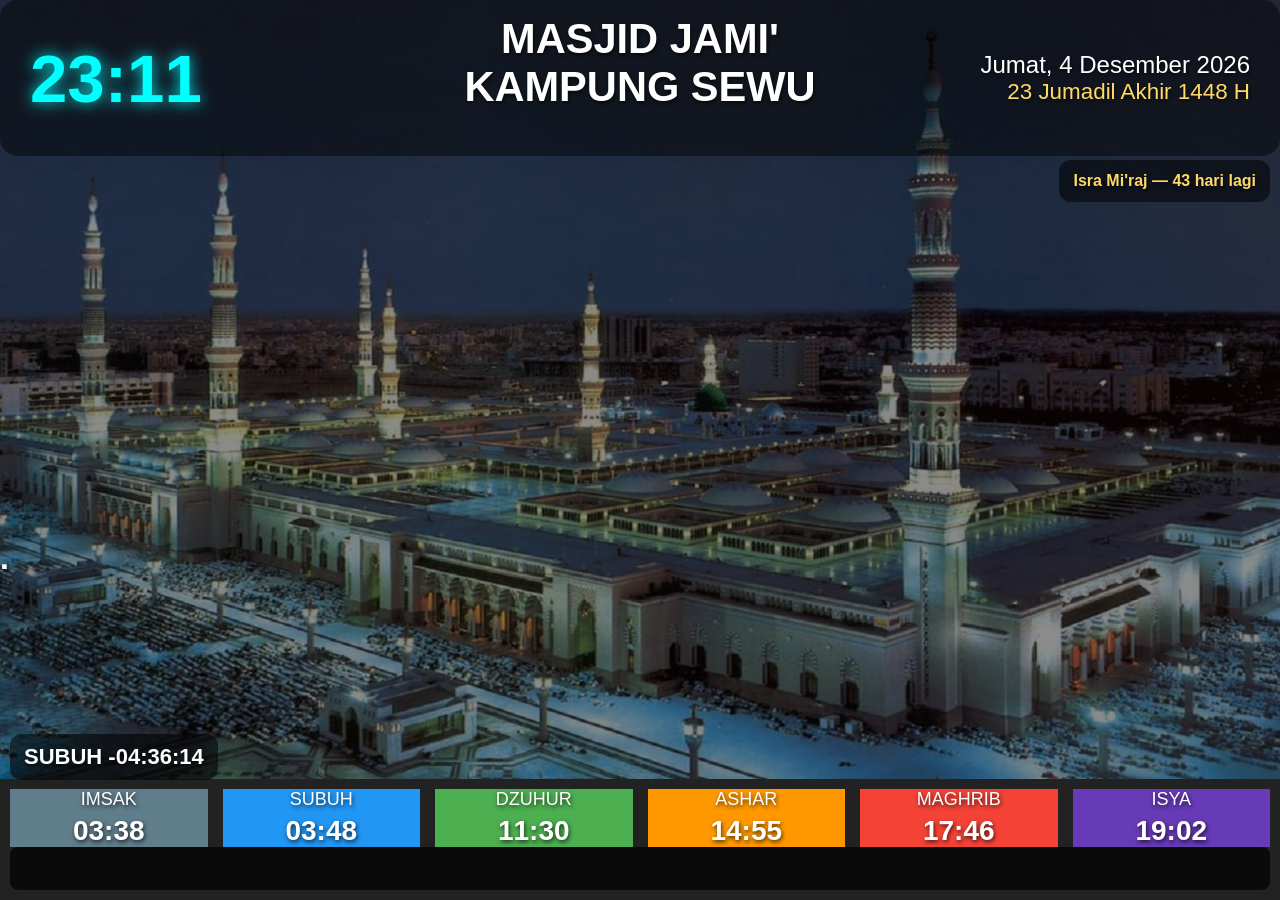
<file: index.html>
<!doctype html>
<html lang="id">
<head>
<meta charset="utf-8">
<meta name="viewport" content="width=device-width,initial-scale=1">
<title>Display Jadwal Sholat - Masjid Jami' Kampung Sewu</title>

<style>
body {
 margin: 0;
 padding: 20px;
 background: url("masjid2.jpg") no-repeat center center fixed;
 background-size: cover;
 color: white;
 font-family: Arial, sans-serif;
 text-shadow: 1px 2px 4px rgba(0,0,0,.7);
}
 
/* HEADER */
#headerTop {
 display: grid;
 grid-template-columns: 1fr 2fr 1fr;
 align-items: center;
 background: rgba(0,0,0,.45);
 padding: 15px 30px;
 border-radius: 18px;
 margin-bottom: 25px;
}

 #jamDigital {
 font-size: 4.2rem;
 font-weight: 900;
 color: #00ffff;
 text-shadow: 0 0 15px rgba(0,255,255,.9);
}
 
 .kedip { animation: blink 1s steps(2, start) infinite; }
 @keyframes blink { to { visibility: hidden; } }
 
 .header-center { text-align: center; }
 #masjidName { font-size: 2.6rem; font-weight: 900; }

/* ALAMAT BERJALAN */
#alamatWrapper{
  overflow:hidden;
  white-space:nowrap;
  margin-top:6px;
}
#alamatMasjid{
  display:inline-block;
  padding-left:100%;
  animation:alamatJalan 18s linear infinite;
  font-size:1.3rem;
  color:#ffeeaa;
}
 @keyframes alamatJalan {
 from { transform: translateX(0); }
 to { transform: translateX(-100%); }
 }

 .header-right { text-align: right; }
 #tanggalDisplay { font-size: 1.5rem; }
 #hijriDisplay { font-size: 1.4rem; color: #ffd966; }

 /* HARI BESAR */
 #hariBesarBox {
 background: rgba(0,0,0,.55);
 padding: 12px 14px;
 border-radius: 12px;
 position: fixed;
 right: 10px;
 top: 160px;
 max-width: 300px;
 font-size: 1rem;
 font-weight: 600;
 text-align: right;
 color: #ffd966;
 }

 /* TABLE */
table{
 width:100%;
 max-width:700px;
 margin:auto;
 border-collapse:collapse;
 font-size:1.4rem;
}
th,td{
 padding:12px;
 background:rgba(0,0,0,0.4);
}
 /* MARQUEE */
#marqueeBox{
  background:rgba(0,0,0,.55);
  padding:12px;
  font-size:1.6rem;
  margin-top:25px;
  border-radius:8px;
  overflow:hidden;
}
#marqueeText{
  display:inline-block;
  white-space:nowrap;
  animation:jalan 18s linear infinite;
}
 @keyframes jalan {
 from { transform: translateX(0); }
 to { transform: translateX(-100%); }
 }

 

 /* OVERLAY */
 .overlay {
 position: fixed; inset: 0; display: none;
 justify-content: center; align-items: center; z-index: 99999;
 }
 .overlay img { position: absolute; width: 100%; height: 100%; object-fit: cover; opacity: 1; }
 .overlay-content { position: relative; z-index: 2; text-align: center; color: white; }
 .countdown-large { font-size: 180px; font-weight: 900; line-height: 1; color: black; }
 .overlay-text { font-size: 60px; font-weight: bold; letter-spacing: 5px; background: rgba(0,0,0,0.5); padding: 10px 40px; border-radius: 50px; }
</style>
<link id="theme-link" rel="stylesheet" href="style.css">
</head>

<body>

<div id="headerTop">
 <div id="jamDigital">
 <span id="hDisplay">00</span><span class="kedip">:</span><span id="mDisplay">00</span>
 </div>

 <div class="header-center">
 <div id="masjidName">MASJID JAMI' <br>KAMPUNG SEWU</div>
 <div id="alamatWrapper">
 <div id="alamatMasjid">Jl. Gotong Royong, Sewu, Kec. Jebres, Surakarta</div>
 </div>
 </div>

 <div class="header-right">
 <div id="tanggalDisplay"></div>
 <div id="hijriDisplay"></div>
 </div>
</div>

<div id="hariBesarBox">
 <span id="hariBesarText">Memuat hari besar...</span>
</div>
<body onclick="toggleFullscreen()">

 <div style="text-align: left; margin-top: 30%;">
 <h1>.</h1>
 <p></p>
 </div>

 <script>
 var elem = document.documentElement;

 function toggleFullscreen() {
 // Mengecek apakah layar sedang dalam mode Full Screen atau tidak
 if (!document.fullscreenElement && // Standard syntax
  !document.webkitFullscreenElement && // Chrome, Safari, Opera
  !document.msFullscreenElement) { // IE/Edge
 
 // JIKA TIDAK FULLSCREEN -> MASUK KE FULLSCREEN
 if (elem.requestFullscreen) {
  elem.requestFullscreen();
 } else if (elem.webkitRequestFullscreen) {
  elem.webkitRequestFullscreen();
 } else if (elem.msRequestFullscreen) {
  elem.msRequestFullscreen();
 }
 
 } else {
 
 // JIKA SUDAH FULLSCREEN -> KELUAR DARI FULLSCREEN
 if (document.exitFullscreen) {
  document.exitFullscreen();
 } else if (document.webkitExitFullscreen) {
  document.webkitExitFullscreen();
 } else if (document.msExitFullscreen) {
  document.msExitFullscreen();
 }
 
 }
 }
 </script>								 
<div class="footer-text">
  <div class="jadwal" id="jadwalTable">
  <div class="box imsak"> <span>IMSAK</span> <strong id="imsak">--:--</strong> </div>
  <div class="box subuh"> <span>SUBUH</span> <strong id="subuh">--:--</strong> </div>
  <div class="box dzuhur"> <span>DZUHUR</span> <strong id="dzuhur">--:--</strong> </div>
  <div class="box ashar"> <span>ASHAR</span> <strong id="ashar">--:--</strong> </div>
  <div class="box maghrib"> <span>MAGHRIB</span> <strong id="maghrib">--:--</strong> </div>
  <div class="box isya"> <span>ISYA</span> <strong id="isya">--:--</strong> </div>
</div>

 <div class="countdown" id="countdown">
   Memuat...
  </div>
<div class="marquee">
 <span>
 “Sholat berjamaah lebih utama dua puluh tujuh derajat.” (HR. Bukhari & Muslim) — 
 Mohon matikan atau silent handphone saat sholat berlangsung — 
 Luruskan dan rapatkan shaf — Jagalah kebersihan dan ketenangan masjid
 </span>
</div>

<audio id="beepAudio" src="beep.mp3" preload="auto"></audio>

<div id="universalOverlay" class="overlay">
 <img src="iqomah.jpg">
 <div class="overlay-content">
 <div id="overlayCountdown" class="countdown-large">00:00</div>
 <div id="overlayStatus" class="overlay-text">MENUJU ADZAN</div>
 </div>
</div>
<audio id="beepAudio" src="beep.mp3"></audio>


<div id="iqomahOverlay" class="overlay">
 <img src="iqomah.jpg">
 <div class="iqomah-box-content">
 <div id="iqomahCountdownDisplay" class="countdown-large">10:00</div>
 <div class="iqomah-text">MENJELANG IQOMAH</div>
 </div>
</div>
<script src="jeb_2026.js"></script>

<script>
/* GLOBAL VARIABLES */
let audioUnlocked = false;
let modeIqomahActive = false;
let iqomahEndTime = 0;
let lastPlayedMinute = "";

/* 1. FUNGSI AKTIFKAN FITUR (FULLSCREEN & AUDIO) */
function aktifkanFitur() {
 if (!document.fullscreenElement) {
 document.documentElement.requestFullscreen().catch(e => {
  console.log("Gagal Fullscreen: ", e.message);
 });
 }

 if (!audioUnlocked) {
 const beep = document.getElementById('beepAudio');
 beep.play().then(() => {
  beep.pause();
  beep.currentTime = 0;
  audioUnlocked = true;
  console.log("Audio Berhasil Diaktifkan");
 }).catch(e => console.log("Menunggu interaksi user untuk audio"));
 }
}

document.addEventListener('keydown', (e) => {
 if (e.key === '1') { aktifkanFitur(); }
});

/* 2. JAM & TANGGAL */
setInterval(() => {
 const n = new Date();
 document.getElementById("hDisplay").textContent = String(n.getHours()).padStart(2, '0');
 document.getElementById("mDisplay").textContent = String(n.getMinutes()).padStart(2, '0');

 const hari = ["Minggu","Senin","Selasa","Rabu","Kamis","Jumat","Sabtu"];
 const bulan = ["Januari","Februari","Maret","April","Mei","Juni","Juli","Agustus","September","Oktober","November","Desember"];
 document.getElementById("tanggalDisplay").textContent = `${hari[n.getDay()]}, ${n.getDate()} ${bulan[n.getMonth()]} ${n.getFullYear()}`;

 // Hijri (Simple Calculation Reference)
 const d = new Date(); d.setDate(d.getDate() - 1);
 const fmt = new Intl.DateTimeFormat('id-ID-u-ca-islamic-umalqura', {day:'numeric', month:'numeric', year:'numeric'});
 const parts = fmt.formatToParts(d);
 const hijriMonths = ["Muharram","Safar","Rabiul Awal","Rabiul Akhir","Jumadil Awal","Jumadil Akhir","Rajab","Sya'ban","Ramadhan","Syawal","Dzulqaidah","Dzulhijjah"];
 const mIdx = parts.find(p=>p.type==='month').value;
 document.getElementById("hijriDisplay").innerHTML = `${parts.find(p=>p.type==='day').value} ${hijriMonths[mIdx-1]} ${parts.find(p=>p.type==='year').value} H`;
}, 1000);

/* 3. PARSE JADWAL CSV */
function parseCSV(text){
 const lines = text.split(/\r?\n/).filter(l=>l.trim()!=="");
 lines.shift();
 return lines.map(line=>{
 const cells=[], cur={v:"",q:false};
 for(let c of line){
 if(c=='"'){cur.q=!cur.q;continue;}
 if(c==',' && !cur.q){cells.push(cur.v);cur.v='';continue;}
 cur.v+=c;
 }
 cells.push(cur.v);
 return cells.map(c=>c.trim());
 });
}

if(typeof rawData !== 'undefined'){
 const rows = parseCSV(rawData);
 const now = new Date();
 const tStr = `${String(now.getDate()).padStart(2,'0')}/${String(now.getMonth()+1).padStart(2,'0')}/${now.getFullYear()}`;
 const todayRow = rows.find(r => r[0].includes(tStr));

 if(todayRow){
 document.getElementById("imsak").textContent = todayRow[1];
 document.getElementById("subuh").textContent = todayRow[2];
 document.getElementById("dzuhur").textContent = todayRow[3];
 document.getElementById("ashar").textContent = todayRow[4];
 document.getElementById("maghrib").textContent = todayRow[5];
 document.getElementById("isya").textContent = todayRow[6];
 window.jadwal = { subuh:todayRow[2], dzuhur:todayRow[3], ashar:todayRow[4], maghrib:todayRow[5], isya:todayRow[6] };
 }
}

/* 4. LOGIKA UTAMA: COUNTDOWN & BEEP */
function updateLogic() {
 if(!window.jadwal) return;

 const now = new Date();
 const jamMenitSekarang = `${String(now.getHours()).padStart(2,'0')}:${String(now.getMinutes()).padStart(2,'0')}`;
 const listWaktu = [window.jadwal.subuh, window.jadwal.dzuhur, window.jadwal.ashar, window.jadwal.maghrib, window.jadwal.isya];

 /* --- CEK WAKTU SHOLAT (BEEP) --- */
 if (listWaktu.includes(jamMenitSekarang) && lastPlayedMinute !== jamMenitSekarang) {
 lastPlayedMinute = jamMenitSekarang;
 if (audioUnlocked) {
  document.getElementById('beepAudio').play();
  console.log("BEEP!");
 }
 modeIqomahActive = true;
 iqomahEndTime = now.getTime() + (10 * 60 * 1000); // 10 Menit
 }

 /* --- LOGIKA OVERLAY --- */
 const overlay = document.getElementById("universalOverlay");
 const overlayCD = document.getElementById("overlayCountdown");
 const overlayStatus = document.getElementById("overlayStatus");

 if (modeIqomahActive) {
 const iqomahDiff = iqomahEndTime - now.getTime();
 if (iqomahDiff > 0) {
  overlay.style.display = "flex";
  overlayStatus.textContent = "MENJELANG IQOMAH";
  const im = String(Math.floor(iqomahDiff / 60000)).padStart(2,"0");
  const is = String(Math.floor((iqomahDiff % 60000) / 1000)).padStart(2,"0");
  overlayCD.textContent = `${im}:${is}`;
 } else {
  overlay.style.display = "none";
  modeIqomahActive = false;
 }
 } else {
 // Countdown ke sholat berikutnya untuk tampilan utama
 let next = null;
 const sholatKeys = ["Subuh", "Dzuhur", "Ashar", "Maghrib", "Isya"];
 listWaktu.forEach((w, i) => {
  const [h, m] = w.split(":");
  const d = new Date(now.getFullYear(), now.getMonth(), now.getDate(), h, m, 0);
  if (d > now && !next) next = { n: sholatKeys[i], d: d };
 });

 if (!next) { // Jika sudah Isya, ke Subuh Besok
  const [h, m] = window.jadwal.subuh.split(":");
  next = { n: "Subuh", d: new Date(now.getFullYear(), now.getMonth(), now.getDate() + 1, h, m, 0) };
 }

 const diff = next.d - now;
 const h = String(Math.floor(diff / 3600000)).padStart(2,"0");
 const m = String(Math.floor((diff % 3600000) / 60000)).padStart(2,"0");
 const s = String(Math.floor((diff % 60000) / 1000)).padStart(2,"0");
 document.getElementById("countdown").textContent = `${next.n.toUpperCase()} -${h}:${m}:${s}`;

 // Overlay Menuju Adzan (5 menit sebelum)
 if (diff <= 300000 && diff > 0) {
  overlay.style.display = "flex";
  overlayStatus.textContent = "MENUJU ADZAN";
  overlayCD.textContent = `${m}:${s}`;
 } else {
  overlay.style.display = "none";
 }
 }
}

setInterval(updateLogic, 1000);

/* 5. BACKGROUND SLIDE */
const bg = ["nabawi1.jpg","masjid2.jpg"];
let bgIdx = 0;
setInterval(() => {
 document.body.style.backgroundImage = `url('${bg[bgIdx]}')`;
 bgIdx = (bgIdx + 1) % bg.length;
}, 30000);

/* 6. HARI BESAR */
const hariBesar = [
 {n:"Isra Mi'raj",m:1,d:16}, {n:"Awal Ramadhan",m:2,d:19}, {n:"Idul Fitri",m:3,d:20}, {n:"Idul Adha",m:5,d:27}
];
function updateHariBesar(){
 const now = new Date();
 let dekat = null, sel = 9999;
 hariBesar.forEach(h => {
 let t = new Date(now.getFullYear(), h.m-1, h.d);
 if (t < now) t.setFullYear(t.getFullYear()+1);
 let s = Math.ceil((t-now)/86400000);
 if (s < sel){ sel = s; dekat = h; }
 });
 document.getElementById("hariBesarText").textContent = `${dekat.n} — ${sel} hari lagi`;
}
updateHariBesar();
</script>
</body>
</html>
</file>
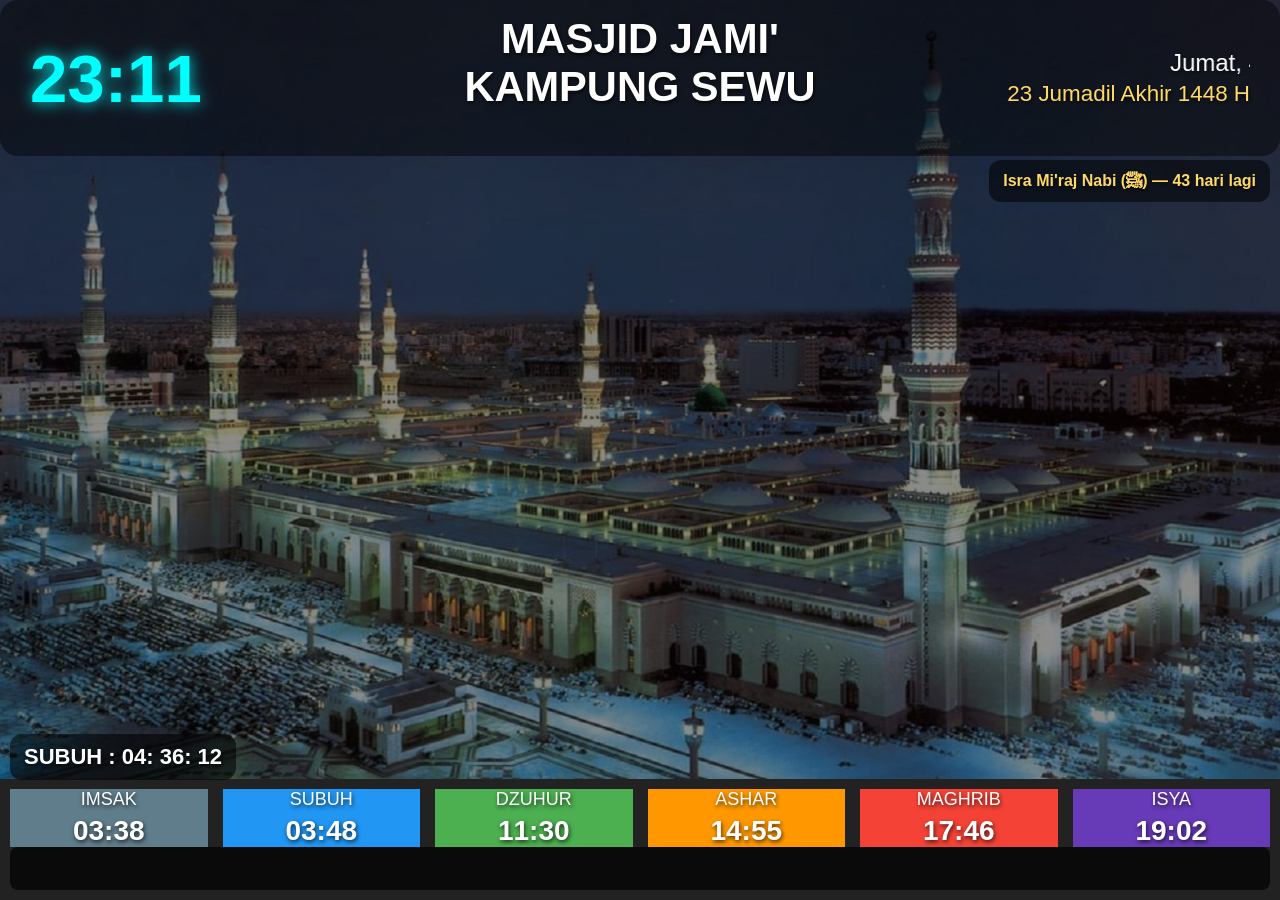
<file: index71.html>
<!doctype html>
<html lang="id">
<head>
<meta charset="utf-8">
<meta name="viewport" content="width=device-width,initial-scale=1">
<title>Display Jadwal Sholat -  Masjid Jami' Kampung Sewu</title>

<style>
body{
  margin:0;
  padding:20px;
  background:url("masjid2.jpg") no-repeat center center fixed;
  background-size:cover;
  color:white;
  font-family:Arial, sans-serif;
  text-shadow:1px 2px 4px rgba(0,0,0,.7);										  

}	
/* HEADER */
#headerTop{
  display:grid;
  grid-template-columns:1fr 2fr 1fr;
  align-items:center;
  background:rgba(0,0,0,.45);
  padding:15px 30px;
  border-radius:18px;
  margin-bottom:25px;
}

#jamDigital{
  font-size:4.2rem;
  font-weight:900;
  color:#00ffff;
  text-shadow:0 0 15px rgba(0,255,255,.9);
}
.kedip { animation: blink 1s steps(2, start) infinite; }
        @keyframes blink { to { visibility: hidden; } 
}
.header-center{text-align:center}

#masjidName{
  font-size:2.6rem;
  font-weight:900;
}

/* ALAMAT BERJALAN */
#alamatWrapper{
  overflow:hidden;
  white-space:nowrap;
  margin-top:6px;
}
#alamatMasjid{
  display:inline-block;
  padding-left:100%;
  animation:alamatJalan 18s linear infinite;
  font-size:1.3rem;
  color:#ffeeaa;
}
@keyframes alamatJalan{
  from{transform:translateX(0)}
  to{transform:translateX(-100%)}
}

.header-right{text-align:right}
#tanggalDisplay{font-size:1.5rem}
#hijriDisplay{font-size:1.4rem;color:#ffd966}

/* HARI BESAR */
#hariBesarBox{
  background:rgba(0,0,0,.55);
  padding:12px 14px;
  border-radius:12px;
  position: fixed;
  right:10px;
  top:160px;
  max-width:300px;
  font-size:1rem;
  font-weight:600;
  text-align:right;
  color:#ffd966;
}

/* TABLE */
table{
  width:100%;
  max-width:700px;
  margin:auto;
  border-collapse:collapse;
  font-size:1.4rem;
}
th,td{
  padding:12px;
  background:rgba(0,0,0,0.4);
}

/* MARQUEE */
#marqueeBox{
  background:rgba(0,0,0,.55);
  padding:12px;
  font-size:1.6rem;
  margin-top:25px;
  border-radius:8px;
  overflow:hidden;
}
#marqueeText{
  display:inline-block;
  white-space:nowrap;
  animation:jalan 18s linear infinite;
}
@keyframes jalan{
  from{transform:translateX(100%)}
  to{transform:translateX(-100%)}
}

/* ================= OVERLAY FULL SCREEN ================= */

  .overlay {
    position: fixed; inset: 0; display: none;
    justify-content: center; align-items: center; z-index: 99999;
  }
  .overlay img { position: absolute; width: 100%; height: 100%; object-fit: cover; }
  .overlay-content { position: relative; z-index: 2; text-align: center; color: black; text-shadow: none; }
  .countdown-large { font-size: 150px; font-weight: 900; }
  .overlay-text { font-size: 60px; font-weight: bold; letter-spacing: 5px; }


</style>

<link id="theme-link" rel="stylesheet" href="style.css">

</head>

<body>

<!-- ================= HEADER ================= -->
<div id="headerTop">

  <!-- JAM DIGITAL -->
  <div id="jamDigital">
        <span id="hDisplay">00</span><span class="kedip">:</span><span id="mDisplay">00</span>
    </div>

  <!-- NAMA MASJID + ALAMAT -->
  <div class="header-center">
    <div id="masjidName">
      MASJID JAMI'<br>KAMPUNG SEWU
    </div>

    <div id="alamatWrapper">
      <div id="alamatMasjid">
        Jl. Gotong Royong, Sewu, Kec. Jebres, Surakarta
      </div>
    </div>
  </div>

  <!-- TANGGAL -->
  <div class="header-right">
    <marquee>
      <div id="tanggalDisplay"></div>
    </marquee>
    <div id="hijriDisplay"></div>
  </div>

</div>

<!-- ================= HARI BESAR ISLAM ================= -->
<div id="hariBesarBox">
  <span id="hariBesarText">Memuat hari besar Islam...</span>
</div>	   
</div>
  <script>
  document.addEventListener('keydown', (e) => {
    if (e.key === '1') {
      if (!document.fullscreenElement) {
        document.documentElement.requestFullscreen();
      } else {
        document.exitFullscreen();
      }
    }
  });
</script>
<script>
  document.addEventListener('keydown', (e) => {
    // Mengecek jika tombol yang ditekan adalah angka 7
    if (e.key === '7') {
      const theme = document.getElementById("theme-link");
      const statusText = document.getElementById("status");

      if (theme.getAttribute("href") === "style.css") {
        theme.setAttribute("href", "style-K.css");
        statusText.innerText = "style-K.css Aktif"; // Opsional: memberi tahu file mana yang aktif
      } else {
        theme.setAttribute("href", "style.css");
        statusText.innerText = "style.css Aktif";
      }
    }
  });
</script>

<!-- ================= JADWAL SHOLAT ================= -->
<div class="footer-text">

  <div class="jadwal" id="jadwalTable">

    <div class="box imsak">
      <span>IMSAK</span>
      <strong id="imsak">--:--</strong>
    </div>

    <div class="box subuh">
      <span>SUBUH</span>
      <strong id="subuh">--:--</strong>
    </div>

    <div class="box dzuhur">
      <span>DZUHUR</span>
      <strong id="dzuhur">--:--</strong>
    </div>

    <div class="box ashar">
      <span>ASHAR</span>
      <strong id="ashar">--:--</strong>
    </div>

    <div class="box maghrib">
      <span>MAGHRIB</span>
      <strong id="maghrib">--:--</strong>
    </div>

    <div class="box isya">
      <span>ISYA</span>
      <strong id="isya">--:--</strong>
    </div>

  </div>

  <!-- ================= COUNTDOWN ================= -->
  <div class="countdown" id="countdown">
    Memuat...
  </div>

  <!-- ================= RUNNING TEXT ================= -->
  <div class="marquee">
    <span>
      “Sholat berjamaah lebih utama dua puluh tujuh derajat.”
      (HR. Bukhari & Muslim) —
      Mohon matikan atau silent handphone saat sholat berlangsung —
      Luruskan dan rapatkan shaf —
      Sesungguhnya sholat mencegah dari perbuatan keji dan mungkar —
      Jagalah kebersihan dan ketenangan masjid
    </span>
  </div>

</div>

<!-- AUDIO ADZAN -->
<audio id="adzanAudio" src="beep.mp3"></audio>

<!-- ================= OVERLAY ADZAN ================= -->
<div id="universalOverlay" class="overlay">
  <img src="iqomah.jpg">
  <div class="overlay-content">
    <div id="overlayCountdown" class="countdown-large">00:00</div>
    <div id="overlayStatus" class="overlay-text">MENUJU ADZAN</div>
  </div>
</div>

<audio id="beepAudio" src="beep.mp3"></audio>


<div id="iqomahOverlay" class="overlay">
  <img src="iqomah.jpg">
  <div class="iqomah-box-content">
    <div id="iqomahCountdownDisplay" class="countdown-large">10:00</div>
    <div class="iqomah-text">MENJELANG IQOMAH</div>
  </div>
</div>

<!-- ================= SCRIPT JAM & TANGGAL ================= -->
<script>
setInterval(() => {
  const n = new Date();
           document.getElementById("hDisplay").textContent = String(n.getHours()).padStart(2, '0');
        document.getElementById("mDisplay").textContent = String(n.getMinutes()).padStart(2, '0');

  const hari = ["Minggu","Senin","Selasa","Rabu","Kamis","Jumat","Sabtu"];
  const bulan = ["Januari","Februari","Maret","April","Mei","Juni","Juli",
                 "Agustus","September","Oktober","November","Desember"];

  tanggalDisplay.textContent =
    `${hari[n.getDay()]}, ${n.getDate()} ${bulan[n.getMonth()]} ${n.getFullYear()}`;

  const hijriMonths = [
    "Muharram","Safar","Rabiul Awal","Rabiul Akhir",
    "Jumadil Awal","Jumadil Akhir",
    "Rajab","Sya'ban","Ramadhan",
    "Syawal","Dzulqaidah","Dzulhijjah"
  ];

 const d = new Date();
d.setDate(d.getDate() - 1);
const fmt = new Intl.DateTimeFormat(
  'id-ID-u-ca-islamic-umalqura',
  { day:'numeric', month:'numeric', year:'numeric', weekday:'long' }
);

const parts = fmt.formatToParts(d);
const day = parts.find(p=>p.type==='day').value;
const month = parts.find(p=>p.type==='month').value;
const year = parts.find(p=>p.type==='year').value;
const weekday = parts.find(p=>p.type==='weekday').value;

document.getElementById("hijriDisplay").innerHTML =
  `${day} ${hijriMonths[month-1]} ${year} H`;
},1000)  
</script>

<!-- ================= SCRIPT JADWAL SHOLAT ================= -->

<script src="jeb_2026.js"></script>

<script>
/* ====== Parse CSV ====== */
function parseCSV(text){
  const lines = text.split(/\r?\n/).filter(l=>l.trim()!=="");
  lines.shift();
  return lines.map(line=>{
    const cells=[], cur={v:"",q:false};
    for(let c of line){
      if(c=='"'){cur.q=!cur.q;continue;}
      if(c==',' && !cur.q){cells.push(cur.v);cur.v='';continue;}
      cur.v+=c;
    }
    cells.push(cur.v);
    return cells.map(c=>c.trim());
  });
}

const rows = parseCSV(rawData);

/* ===== Cari hari ini ===== */
function getTodayRow(){
  const now = new Date();
  const d = String(now.getDate()).padStart(2,'0');
  const m = String(now.getMonth()+1).padStart(2,'0');
  const y = now.getFullYear();
  const today = `${d}/${m}/${y}`;
  return rows.find(r => r[0].includes(today));
}

const today = getTodayRow();

/* ===== Render ke BOX ===== */
if(today){
  document.getElementById("imsak").textContent   = today[1];
  document.getElementById("subuh").textContent   = today[2];
  document.getElementById("dzuhur").textContent  = today[3];
  document.getElementById("ashar").textContent   = today[4];
  document.getElementById("maghrib").textContent = today[5];
  document.getElementById("isya").textContent    = today[6];

  // buat dipakai adzan
  window.jadwal = {
    subuh:today[2],
    dzuhur:today[3],
    ashar:today[4],
    maghrib:today[5],
    isya:today[6]
  };
}else{
  console.warn("Jadwal hari ini tidak ditemukan");
}
</script>
<!-- ================= MENUJU WAKTU ================= -->
<script>
function updateCountdown(){
  if(!window.jadwal) return;

  const now   = new Date();
  const today = new Date();

  const list = [
    { n:"Subuh",   t: jadwal.subuh },
    { n:"Dzuhur",  t: jadwal.dzuhur },
    { n:"Ashar",   t: jadwal.ashar },
    { n:"Maghrib", t: jadwal.maghrib },
    { n:"Isya",    t: jadwal.isya }
  ];

  let next = null;

  // cari sholat berikutnya hari ini
  list.forEach(j => {
    const [h,m] = j.t.split(":");
    const d = new Date(
      today.getFullYear(),
      today.getMonth(),
      today.getDate(),
      h, m, 0
    );

    if(d > now && !next){
      next = {...j, d};
    }
  });

  /* ===== JIKA SEMUA SHOLAT HARI INI SUDAH LEWAT ===== */
  if(!next){
    // ambil waktu Subuh BESOK
    const [h,m] = jadwal.subuh.split(":");
    const besokSubuh = new Date(
      today.getFullYear(),
      today.getMonth(),
      today.getDate() + 1,
      h, m, 0
    );

    next = {
      n: "Subuh",
      d: besokSubuh
    };
  }

  /* ===== HITUNG SELISIH WAKTU ===== */
  const diff = next.d - now;
  const totalDetik = Math.floor(diff / 1000);											 
const h = String(Math.floor(diff / 3600000)).padStart(2,"0");
  const m = String(Math.floor((diff % 3600000) / 60000)).padStart(2,"0");
  const s = String(Math.floor((diff % 60000) / 1000)).padStart(2,"0");

  countdown.textContent =
    `${next.n.toUpperCase()} :  ${h}: ${m}: ${s}`;

  /* LOGIKA 5 MENIT MENJELANG ADZAN */
  const overlay = document.getElementById("universalOverlay");
  const overlayCD = document.getElementById("overlayCountdown");
  const overlayStatus = document.getElementById("overlayStatus");
  const beep = document.getElementById("beepAudio");

  // 1. Menuju Adzan (5 Menit sebelum)
  if (totalDetik <= 300 && totalDetik > 0) {
    overlay.style.display = "flex";
    overlayStatus.textContent = "MENUJU ADZAN";
    overlayCD.textContent = `${m}:${s}`;
  } 
  // 2. Saat Adzan (Beep 5 detik)
  else if (totalDetik === 0) {
    beep.play();
    overlay.style.display = "none";
    // Trigger Mode Iqomah setelah 5 detik adzan selesai
    setTimeout(() => { modeIqomahActive = true; window.iqomahEnd = new Date().getTime() + 600000; }, 5000);
  }
  // 3. Menuju Iqomah (10 Menit setelah Adzan)
  else if (modeIqomahActive) {
    const iqomahDiff = window.iqomahEnd - new Date().getTime();
    if (iqomahDiff > 0) {
      overlay.style.display = "flex";
      overlayStatus.textContent = "MENUJU IQOMAH";
      const im = String(Math.floor(iqomahDiff / 60000)).padStart(2,"0");
      const is = String(Math.floor((iqomahDiff % 60000) / 1000)).padStart(2,"0");
      overlayCD.textContent = `${im}:${is}`;
    } else {
      overlay.style.display = "none";
      modeIqomahActive = false;
    }
  }
  else {
    overlay.style.display = "none";
  }
}

setInterval(updateCountdown, 1000);
</script>



<!-- ================= HARI BESAR ISLAM ================= -->
<script>
const hariBesar = [
  {n:"Isra Mi'raj Nabi (ﷺ)",m:1,d:16},
  {n:"Awal Ramadhan",m:2,d:19},
  {n:"Nuzulul Qur'an",m:3,d:7},
  {n:"Idul Fitri",m:3,d:20},
  {n:"Idul Adha",m:5,d:27},
  {n:"Tahun Baru Islam",m:6,d:16},
  {n:"Maulid Nabi (ﷺ)",m:8,d:25}
];

function updateHariBesar(){
  const now = new Date();
  let dekat = null, sel = 9999;

  hariBesar.forEach(h => {
    let t = new Date(now.getFullYear(), h.m-1, h.d);
    if (t < now) t.setFullYear(t.getFullYear()+1);
    let s = Math.ceil((t-now)/86400000);
    if (s < sel){ sel = s; dekat = h; }
  });

  hariBesarText.textContent =
    `${dekat.n} — ${sel} hari lagi`;
}

updateHariBesar();
</script>

<!-- ================= BACKGROUND SLIDE ================= -->
<script>
const bg = ["nabawi1.jpg","masjid2.jpg"];
let i = 0;

setInterval(() => {
  document.body.style.backgroundImage = `url('${bg[i]}')`;
  i = (i+1) % bg.length;
}, 15000);
</script>


<script>
setInterval(() => {
  if (!window.jadwal || sedangProses) return;
  const now = new Date();
  const jamSekarang = `${String(now.getHours()).padStart(2,'0')}:${String(now.getMinutes()).padStart(2,'0')}`;

  ["subuh","dzuhur","ashar","maghrib","isya"].forEach(w => {
    if (window.jadwal[w] === jamSekarang && !statusAdzan[w]) {
      sedangProses = true;
      statusAdzan[w] = true;
      document.getElementById("preAdzanOverlay").style.display = "none";
      document.getElementById("adzanOverlay").style.display = "flex";
      document.getElementById("adzanAudio").play().catch(e => {});
      
      setTimeout(mulaiIqomah, 15000); 
    }
  });
}, 1000);

/* Reset harian */
setInterval(() => {
  const n = new Date();
  if(n.getHours() === 0 && n.getMinutes() === 0) statusAdzan = {};
}, 60000);
</script>

</body>

</html>
</file>
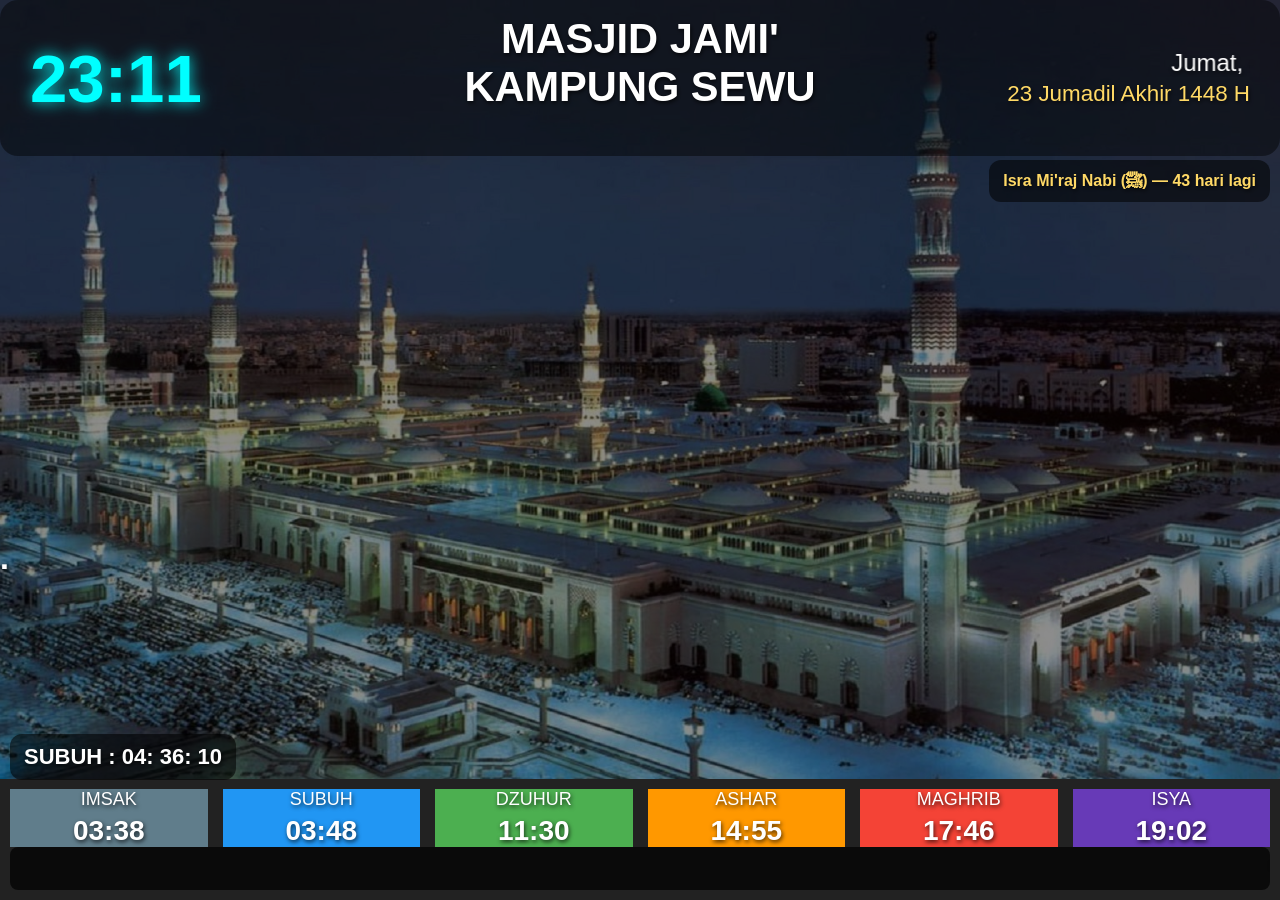
<file: index_awal.html>
<!doctype html>
<html lang="id">
<head>
<meta charset="utf-8">
<meta name="viewport" content="width=device-width,initial-scale=1">
<title>Display Jadwal Sholat -  Masjid Jami' Kampung Sewu</title>

<style>
body{
  margin:0;
  padding:20px;
  background:url("masjid2.jpg") no-repeat center center fixed;
  background-size:cover;
  color:white;
  font-family:Arial, sans-serif;
  text-shadow:1px 2px 4px rgba(0,0,0,.7);										  

}	
/* HEADER */
#headerTop{
  display:grid;
  grid-template-columns:1fr 2fr 1fr;
  align-items:center;
  background:rgba(0,0,0,.45);
  padding:15px 30px;
  border-radius:18px;
  margin-bottom:25px;
}

#jamDigital{
  font-size:4.2rem;
  font-weight:900;
  color:#00ffff;
  text-shadow:0 0 15px rgba(0,255,255,.9);
}
.kedip { animation: blink 1s steps(2, start) infinite; }
        @keyframes blink { to { visibility: hidden; } 
}
.header-center{text-align:center}

#masjidName{
  font-size:2.6rem;
  font-weight:900;
}

/* ALAMAT BERJALAN */
#alamatWrapper{
  overflow:hidden;
  white-space:nowrap;
  margin-top:6px;
}
#alamatMasjid{
  display:inline-block;
  padding-left:100%;
  animation:alamatJalan 18s linear infinite;
  font-size:1.3rem;
  color:#ffeeaa;
}
@keyframes alamatJalan{
  from{transform:translateX(0)}
  to{transform:translateX(-100%)}
}

.header-right{text-align:right}
#tanggalDisplay{font-size:1.5rem}
#hijriDisplay{font-size:1.4rem;color:#ffd966}

/* HARI BESAR */
#hariBesarBox{
  background:rgba(0,0,0,.55);
  padding:12px 14px;
  border-radius:12px;
  position: fixed;
  right:10px;
  top:160px;
  max-width:300px;
  font-size:1rem;
  font-weight:600;
  text-align:right;
  color:#ffd966;
}

/* TABLE */
table{
  width:100%;
  max-width:700px;
  margin:auto;
  border-collapse:collapse;
  font-size:1.4rem;
}
th,td{
  padding:12px;
  background:rgba(0,0,0,0.4);
}

/* MARQUEE */
#marqueeBox{
  background:rgba(0,0,0,.55);
  padding:12px;
  font-size:1.6rem;
  margin-top:25px;
  border-radius:8px;
  overflow:hidden;
}
#marqueeText{
  display:inline-block;
  white-space:nowrap;
  animation:jalan 18s linear infinite;
}
@keyframes jalan{
  from{transform:translateX(100%)}
  to{transform:translateX(-100%)}
}

/* ================= OVERLAY FULL SCREEN ================= */

  .overlay {
    position: fixed; inset: 0; display: none;
    justify-content: center; align-items: center; z-index: 99999;
  }
  .overlay img { position: absolute; width: 100%; height: 100%; object-fit: cover; }
  .overlay-content { position: relative; z-index: 2; text-align: center; color: black; text-shadow: none; }
  .countdown-large { font-size: 150px; font-weight: 900; }
  .overlay-text { font-size: 60px; font-weight: bold; letter-spacing: 5px; }


</style>

<link rel="stylesheet" href="style.css">

</head>

<body>

<!-- ================= HEADER ================= -->
<div id="headerTop">

  <!-- JAM DIGITAL -->
  <div id="jamDigital">
        <span id="hDisplay">00</span><span class="kedip">:</span><span id="mDisplay">00</span>
    </div>

  <!-- NAMA MASJID + ALAMAT -->
  <div class="header-center">
    <div id="masjidName">
      MASJID JAMI'<br>KAMPUNG SEWU
    </div>

    <div id="alamatWrapper">
      <div id="alamatMasjid">
        Jl. Gotong Royong, Sewu, Kec. Jebres, Surakarta
      </div>
    </div>
  </div>

  <!-- TANGGAL -->
  <div class="header-right">
    <marquee>
      <div id="tanggalDisplay"></div>
    </marquee>
    <div id="hijriDisplay"></div>
  </div>

</div>

<!-- ================= HARI BESAR ISLAM ================= -->
<div id="hariBesarBox">
  <span id="hariBesarText">Memuat hari besar Islam...</span>
</div>	   
</div>
<body onclick="toggleFullscreen()">

  <div style="text-align: left; margin-top: 30%;">
    <h1>.</h1>
    <p></p>
  </div>

  <script>
    var elem = document.documentElement;

    function toggleFullscreen() {
      // Mengecek apakah layar sedang dalam mode Full Screen atau tidak
      if (!document.fullscreenElement &&    // Standard syntax
          !document.webkitFullscreenElement && // Chrome, Safari, Opera
          !document.msFullscreenElement) {    // IE/Edge
        
        // JIKA TIDAK FULLSCREEN -> MASUK KE FULLSCREEN
        if (elem.requestFullscreen) {
          elem.requestFullscreen();
        } else if (elem.webkitRequestFullscreen) {
          elem.webkitRequestFullscreen();
        } else if (elem.msRequestFullscreen) {
          elem.msRequestFullscreen();
        }
        
      } else {
        
        // JIKA SUDAH FULLSCREEN -> KELUAR DARI FULLSCREEN
        if (document.exitFullscreen) {
          document.exitFullscreen();
        } else if (document.webkitExitFullscreen) {
          document.webkitExitFullscreen();
        } else if (document.msExitFullscreen) {
          document.msExitFullscreen();
        }
        
      }
    }
  </script>
<!-- ================= JADWAL SHOLAT ================= -->
<div class="footer-text">

  <div class="jadwal" id="jadwalTable">

    <div class="box imsak">
      <span>IMSAK</span>
      <strong id="imsak">--:--</strong>
    </div>

    <div class="box subuh">
      <span>SUBUH</span>
      <strong id="subuh">--:--</strong>
    </div>

    <div class="box dzuhur">
      <span>DZUHUR</span>
      <strong id="dzuhur">--:--</strong>
    </div>

    <div class="box ashar">
      <span>ASHAR</span>
      <strong id="ashar">--:--</strong>
    </div>

    <div class="box maghrib">
      <span>MAGHRIB</span>
      <strong id="maghrib">--:--</strong>
    </div>

    <div class="box isya">
      <span>ISYA</span>
      <strong id="isya">--:--</strong>
    </div>

  </div>

  <!-- ================= COUNTDOWN ================= -->
  <div class="countdown" id="countdown">
    Memuat...
  </div>

  <!-- ================= RUNNING TEXT ================= -->
  <div class="marquee">
    <span>
      “Sholat berjamaah lebih utama dua puluh tujuh derajat.”
      (HR. Bukhari & Muslim) —
      Mohon matikan atau silent handphone saat sholat berlangsung —
      Luruskan dan rapatkan shaf —
      Sesungguhnya sholat mencegah dari perbuatan keji dan mungkar —
      Jagalah kebersihan dan ketenangan masjid
    </span>
  </div>

</div>

<!-- AUDIO ADZAN -->
<audio id="adzanAudio" src="beep.mp3"></audio>

<!-- ================= OVERLAY ADZAN ================= -->
<div id="universalOverlay" class="overlay">
  <img src="iqomah.jpg">
  <div class="overlay-content">
    <div id="overlayCountdown" class="countdown-large">00:00</div>
    <div id="overlayStatus" class="overlay-text">MENUJU ADZAN</div>
  </div>
</div>

<audio id="beepAudio" src="beep.mp3"></audio>


<div id="iqomahOverlay" class="overlay">
  <img src="iqomah.jpg">
  <div class="iqomah-box-content">
    <div id="iqomahCountdownDisplay" class="countdown-large">10:00</div>
    <div class="iqomah-text">MENJELANG IQOMAH</div>
  </div>
</div>

<!-- ================= SCRIPT JAM & TANGGAL ================= -->
<script>
setInterval(() => {
  const n = new Date();
           document.getElementById("hDisplay").textContent = String(n.getHours()).padStart(2, '0');
        document.getElementById("mDisplay").textContent = String(n.getMinutes()).padStart(2, '0');

  const hari = ["Minggu","Senin","Selasa","Rabu","Kamis","Jumat","Sabtu"];
  const bulan = ["Januari","Februari","Maret","April","Mei","Juni","Juli",
                 "Agustus","September","Oktober","November","Desember"];

  tanggalDisplay.textContent =
    `${hari[n.getDay()]}, ${n.getDate()} ${bulan[n.getMonth()]} ${n.getFullYear()}`;

  const hijriMonths = [
    "Muharram","Safar","Rabiul Awal","Rabiul Akhir",
    "Jumadil Awal","Jumadil Akhir",
    "Rajab","Sya'ban","Ramadhan",
    "Syawal","Dzulqaidah","Dzulhijjah"
  ];

 const d = new Date();
d.setDate(d.getDate() - 1);
const fmt = new Intl.DateTimeFormat(
  'id-ID-u-ca-islamic-umalqura',
  { day:'numeric', month:'numeric', year:'numeric', weekday:'long' }
);

const parts = fmt.formatToParts(d);
const day = parts.find(p=>p.type==='day').value;
const month = parts.find(p=>p.type==='month').value;
const year = parts.find(p=>p.type==='year').value;
const weekday = parts.find(p=>p.type==='weekday').value;

document.getElementById("hijriDisplay").innerHTML =
  `${day} ${hijriMonths[month-1]} ${year} H`;
},1000)  
</script>

<!-- ================= SCRIPT JADWAL SHOLAT ================= -->

<script src="jeb_2026.js"></script>

<script>
/* ====== Parse CSV ====== */
function parseCSV(text){
  const lines = text.split(/\r?\n/).filter(l=>l.trim()!=="");
  lines.shift();
  return lines.map(line=>{
    const cells=[], cur={v:"",q:false};
    for(let c of line){
      if(c=='"'){cur.q=!cur.q;continue;}
      if(c==',' && !cur.q){cells.push(cur.v);cur.v='';continue;}
      cur.v+=c;
    }
    cells.push(cur.v);
    return cells.map(c=>c.trim());
  });
}

const rows = parseCSV(rawData);

/* ===== Cari hari ini ===== */
function getTodayRow(){
  const now = new Date();
  const d = String(now.getDate()).padStart(2,'0');
  const m = String(now.getMonth()+1).padStart(2,'0');
  const y = now.getFullYear();
  const today = `${d}/${m}/${y}`;
  return rows.find(r => r[0].includes(today));
}

const today = getTodayRow();

/* ===== Render ke BOX ===== */
if(today){
  document.getElementById("imsak").textContent   = today[1];
  document.getElementById("subuh").textContent   = today[2];
  document.getElementById("dzuhur").textContent  = today[3];
  document.getElementById("ashar").textContent   = today[4];
  document.getElementById("maghrib").textContent = today[5];
  document.getElementById("isya").textContent    = today[6];

  // buat dipakai adzan
  window.jadwal = {
    subuh:today[2],
    dzuhur:today[3],
    ashar:today[4],
    maghrib:today[5],
    isya:today[6]
  };
}else{
  console.warn("Jadwal hari ini tidak ditemukan");
}
</script>
<!-- ================= MENUJU WAKTU ================= -->
<script>
function updateCountdown(){
  if(!window.jadwal) return;

  const now   = new Date();
  const today = new Date();

  const list = [
    { n:"Subuh",   t: jadwal.subuh },
    { n:"Dzuhur",  t: jadwal.dzuhur },
    { n:"Ashar",   t: jadwal.ashar },
    { n:"Maghrib", t: jadwal.maghrib },
    { n:"Isya",    t: jadwal.isya }
  ];

  let next = null;

  // cari sholat berikutnya hari ini
  list.forEach(j => {
    const [h,m] = j.t.split(":");
    const d = new Date(
      today.getFullYear(),
      today.getMonth(),
      today.getDate(),
      h, m, 0
    );

    if(d > now && !next){
      next = {...j, d};
    }
  });

  /* ===== JIKA SEMUA SHOLAT HARI INI SUDAH LEWAT ===== */
  if(!next){
    // ambil waktu Subuh BESOK
    const [h,m] = jadwal.subuh.split(":");
    const besokSubuh = new Date(
      today.getFullYear(),
      today.getMonth(),
      today.getDate() + 1,
      h, m, 0
    );

    next = {
      n: "Subuh",
      d: besokSubuh
    };
  }

  /* ===== HITUNG SELISIH WAKTU ===== */
  const diff = next.d - now;
  const totalDetik = Math.floor(diff / 1000);											 
const h = String(Math.floor(diff / 3600000)).padStart(2,"0");
  const m = String(Math.floor((diff % 3600000) / 60000)).padStart(2,"0");
  const s = String(Math.floor((diff % 60000) / 1000)).padStart(2,"0");

  countdown.textContent =
    `${next.n.toUpperCase()} :  ${h}: ${m}: ${s}`;

  /* LOGIKA 5 MENIT MENJELANG ADZAN */
  const overlay = document.getElementById("universalOverlay");
  const overlayCD = document.getElementById("overlayCountdown");
  const overlayStatus = document.getElementById("overlayStatus");
  const beep = document.getElementById("beepAudio");

  // 1. Menuju Adzan (5 Menit sebelum)
  if (totalDetik <= 300 && totalDetik > 0) {
    overlay.style.display = "flex";
    overlayStatus.textContent = "MENUJU ADZAN";
    overlayCD.textContent = `${m}:${s}`;
  } 
  // 2. Saat Adzan (Beep 5 detik)
  else if (totalDetik === 0) {
    beep.play();
    overlay.style.display = "none";
    // Trigger Mode Iqomah setelah 5 detik adzan selesai
    setTimeout(() => { modeIqomahActive = true; window.iqomahEnd = new Date().getTime() + 600000; }, 5000);
  }
  // 3. Menuju Iqomah (10 Menit setelah Adzan)
  else if (modeIqomahActive) {
    const iqomahDiff = window.iqomahEnd - new Date().getTime();
    if (iqomahDiff > 0) {
      overlay.style.display = "flex";
      overlayStatus.textContent = "MENUJU IQOMAH";
      const im = String(Math.floor(iqomahDiff / 60000)).padStart(2,"0");
      const is = String(Math.floor((iqomahDiff % 60000) / 1000)).padStart(2,"0");
      overlayCD.textContent = `${im}:${is}`;
    } else {
      overlay.style.display = "none";
      modeIqomahActive = false;
    }
  }
  else {
    overlay.style.display = "none";
  }
}

setInterval(updateCountdown, 1000);
</script>



<!-- ================= HARI BESAR ISLAM ================= -->
<script>
const hariBesar = [
  {n:"Isra Mi'raj Nabi (ﷺ)",m:1,d:16},
  {n:"Awal Ramadhan",m:2,d:19},
  {n:"Nuzulul Qur'an",m:3,d:7},
  {n:"Idul Fitri",m:3,d:20},
  {n:"Idul Adha",m:5,d:27},
  {n:"Tahun Baru Islam",m:6,d:16},
  {n:"Maulid Nabi (ﷺ)",m:8,d:25}
];

function updateHariBesar(){
  const now = new Date();
  let dekat = null, sel = 9999;

  hariBesar.forEach(h => {
    let t = new Date(now.getFullYear(), h.m-1, h.d);
    if (t < now) t.setFullYear(t.getFullYear()+1);
    let s = Math.ceil((t-now)/86400000);
    if (s < sel){ sel = s; dekat = h; }
  });

  hariBesarText.textContent =
    `${dekat.n} — ${sel} hari lagi`;
}

updateHariBesar();
</script>

<!-- ================= BACKGROUND SLIDE ================= -->
<script>
const bg = ["nabawi1.jpg","masjid2.jpg"];
let i = 0;

setInterval(() => {
  document.body.style.backgroundImage = `url('${bg[i]}')`;
  i = (i+1) % bg.length;
}, 15000);
</script>


<script>
setInterval(() => {
  if (!window.jadwal || sedangProses) return;
  const now = new Date();
  const jamSekarang = `${String(now.getHours()).padStart(2,'0')}:${String(now.getMinutes()).padStart(2,'0')}`;

  ["subuh","dzuhur","ashar","maghrib","isya"].forEach(w => {
    if (window.jadwal[w] === jamSekarang && !statusAdzan[w]) {
      sedangProses = true;
      statusAdzan[w] = true;
      document.getElementById("preAdzanOverlay").style.display = "none";
      document.getElementById("adzanOverlay").style.display = "flex";
      document.getElementById("adzanAudio").play().catch(e => {});
      
      setTimeout(mulaiIqomah, 15000); 
    }
  });
}, 1000);

/* Reset harian */
setInterval(() => {
  const n = new Date();
  if(n.getHours() === 0 && n.getMinutes() === 0) statusAdzan = {};
}, 60000);
</script>

</body>

</html>
</file>
<file: style.css>
html, body{
  width:100%;
  height:100%;
  margin:0;
  padding:0;
  overflow:hidden;              
  box-sizing:border-box;
  font-family: Arial, Helvetica, sans-serif;
}


body{
  color:white;
  background: url("masjid2.jpg") no-repeat center center fixed;
  background-size: cover;
  position: relative;
}


body::before{
  content:"";
  position:fixed;
  inset:0;
  background:rgba(0,0,0,.45);   /* bisa 0.35 – 0.6 */
  z-index:-1;
}


*{
  box-sizing:border-box;
}

/* ================= JADWAL SHOLAT ================= */
.countdown{
  position:absolute;           
  bottom:120px;                
  left:10px;                  
  background:rgba(0,0,0,.55);
  padding:10px 14px;
  border-radius:12px;
  font-size:1.1rem;
  font-weight:600;
  color:white;
  text-align:right;
  max-width:500px;
}

.jadwal {
  margin-top: auto;          
  display: flex;
  flex-direction: row;       
  gap: 15px;
}

.box {
  flex: 1;               
  text-align: center;
}

.box span {
  display: block;
  font-size: 18px;
  margin-bottom: 5px;
}

.box strong {
  font-size: 28px;
}

/* WARNA TIAP SHOLAT */
.imsak    { background: #607d8b; }
.subuh    { background: #2196f3; }
.dzuhur   { background: #4caf50; }
.ashar    { background: #ff9800; }
.maghrib  { background: #f44336; }
.isya     { background: #673ab7; }

/* tambah text berjalan */
.marquee {
  width: 100%;
  overflow: hidden;
  background: rgba(0,0,0,0.7);
  padding: 10px 0;
  border-radius: 8px;
}

.marquee span {
  display: inline-block;
  white-space: nowrap;
  padding-left: 100%;
  animation: marquee 35s linear infinite;
  font-size: 20px;
}

@keyframes marquee {
  0%   { transform: translateX(0%); }
  100% { transform: translateX(-100%); }
}

/* ================= TAMBAHAN ================= */

.countdown {
  margin-top: 15px;
  text-align: center;
  font-size: 22px;
}

.footer-text {
  position: absolute;
  bottom: 0;
  width: 100%;
  background: #222;
  color: white;
  text-align: center;
  padding: 10px;
}
</file>
